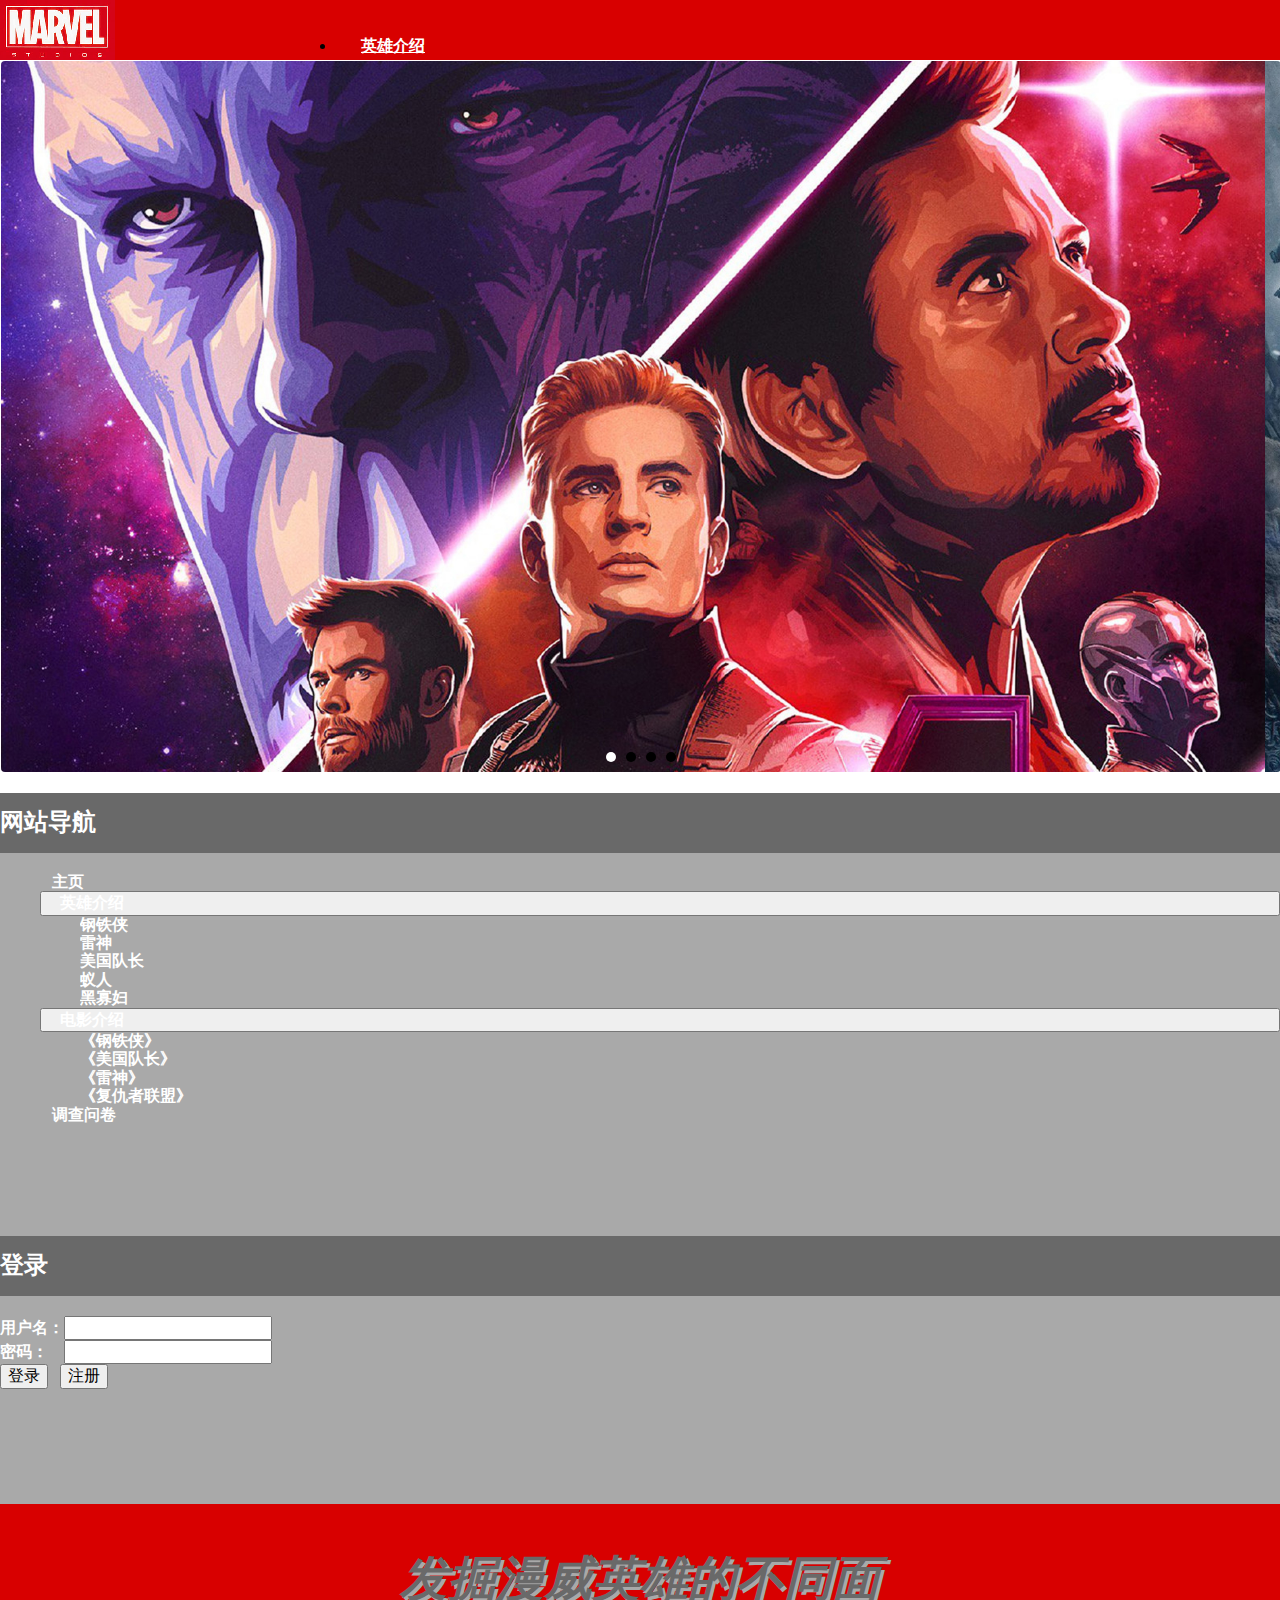
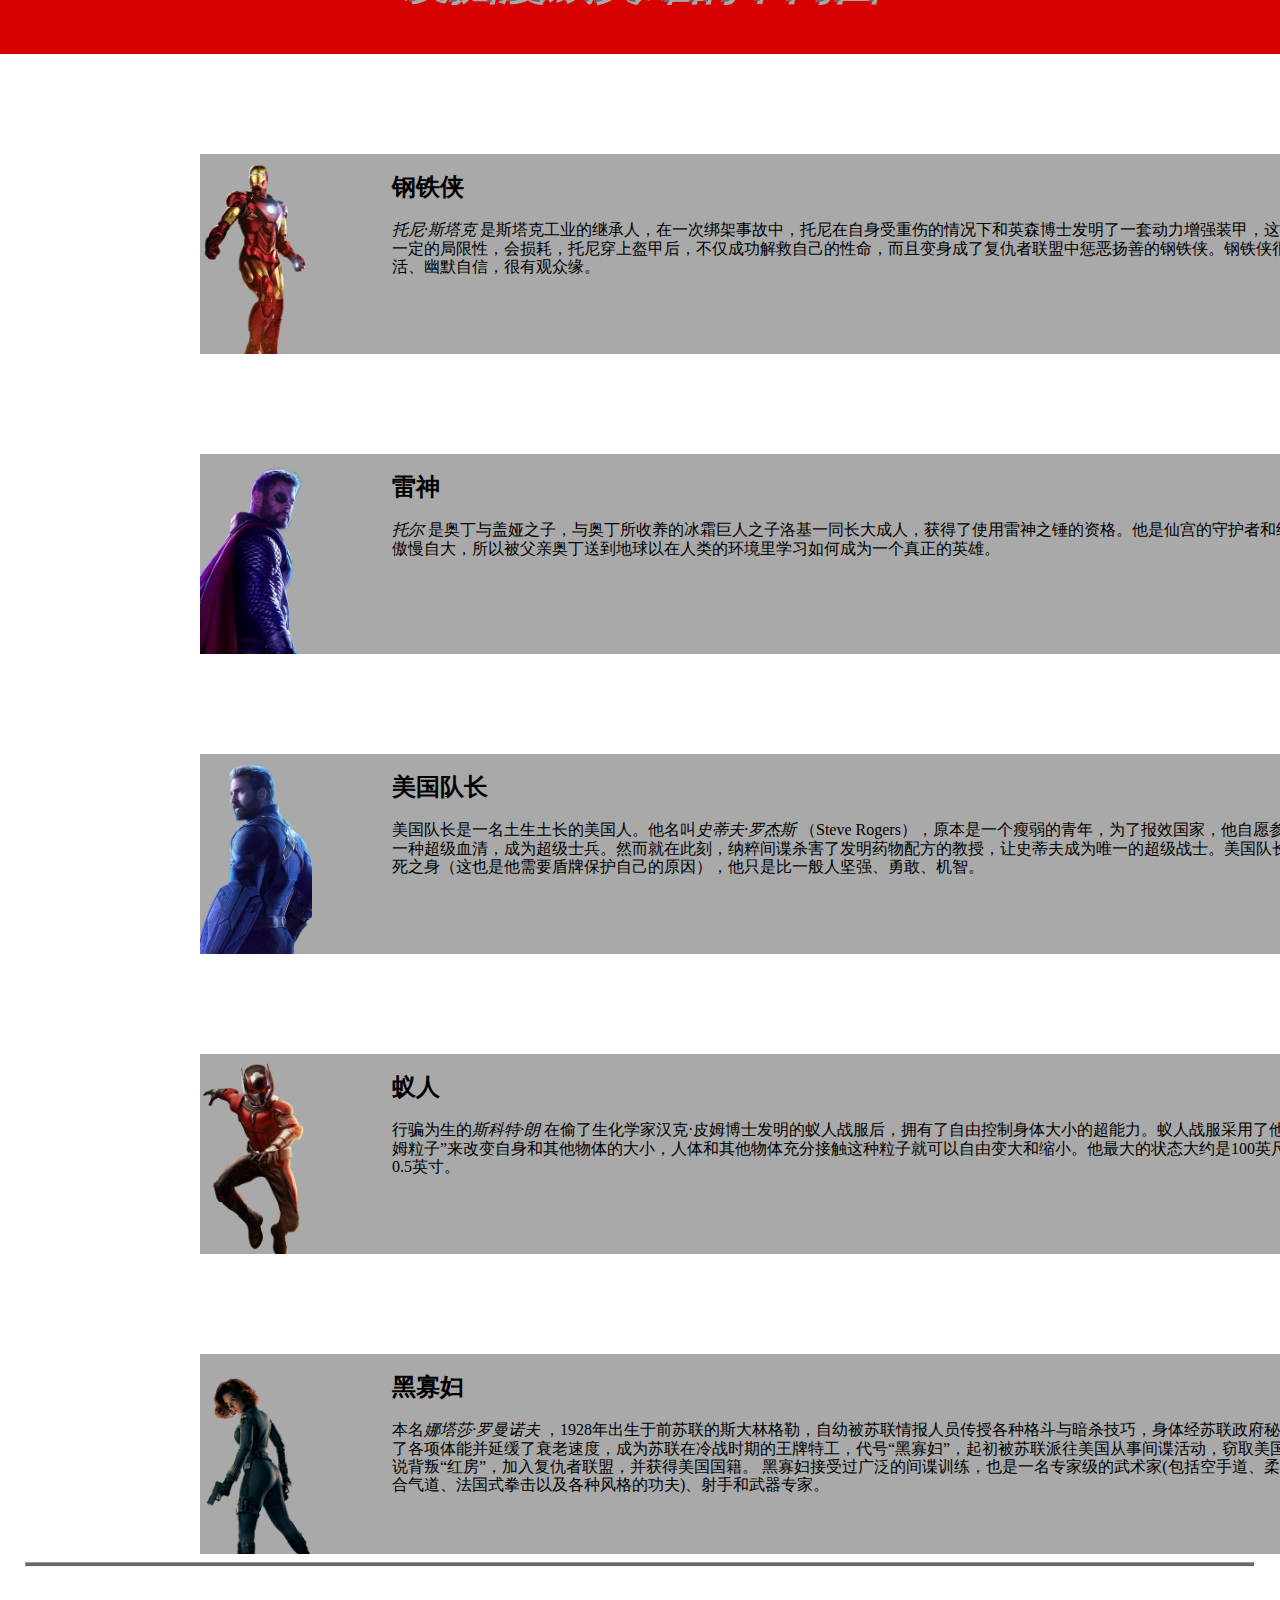
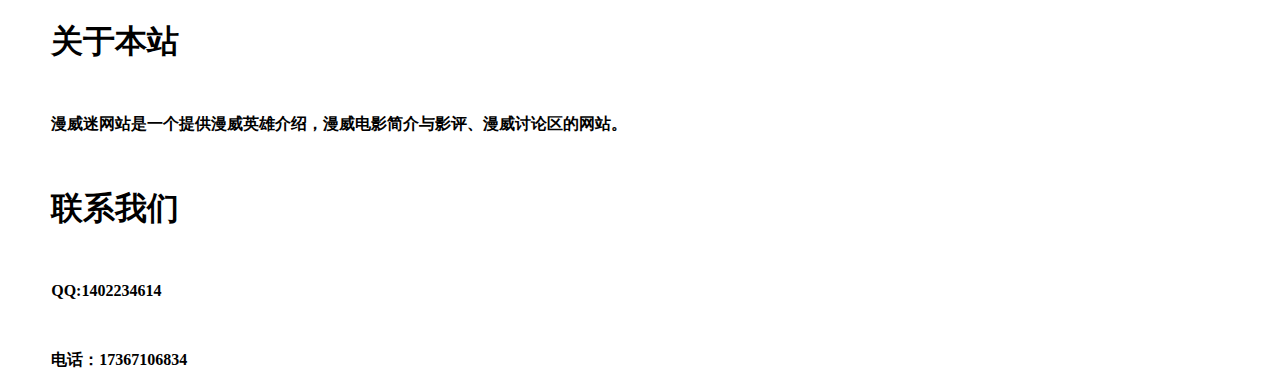
<file: index.html>
<!DOCTYPE html>
<html lang="en">
<head>
    <meta charset="UTF-8">
    <meta name="viewport" content="width=device-width, initial-scale=1.0">
    <!-- 新 Bootstrap4 核心 CSS 文件 -->
	<link rel="stylesheet" href="https://cdn.staticfile.org/twitter-bootstrap/4.3.1/css/bootstrap.min.css">
 
	<!-- jQuery文件。务必在bootstrap.min.js 之前引入 -->
	<script src="https://cdn.staticfile.org/jquery/3.2.1/jquery.min.js"></script>
 
	<!-- bootstrap.bundle.min.js 用于弹窗、提示、下拉菜单，包含了 popper.min.js -->
	<script src="https://cdn.staticfile.org/popper.js/1.15.0/umd/popper.min.js"></script>
 
	<!-- 最新的 Bootstrap4 核心 JavaScript 文件 -->
    <script src="https://cdn.staticfile.org/twitter-bootstrap/4.3.1/js/bootstrap.min.js"></script>
    <script src="assets/js/jquery-3.1.1.js"></script>

    <!--jQuery轮播图-->
    <script src="assets/js/lbt.js"></script>
    <script src="assets/js/createslideshow.js"></script>

    <!--调用头部和尾部-->
    <script src="assets/js/createheader.js"></script>
    <script src="assets/js/createfooter.js"></script>

    <!--cookie登录-->
    <script src="assets/js/cookie.js"></script>

    <!--返回顶部-->
	<script src="assets/js/gettop.js"></script>

    <!--CSS样式-->
    <link rel="stylesheet" type="text/css" href="assets/css/normalize.css">
    <link rel="stylesheet" type="text/css" href="assets/css/index.css">

    <!--Title here-->
    <title>漫威迷官方网站</title>
</head>
<body>
    
    <!--header-area-->
    <div id="header"></div>
    <!--menu-area-->
    <div class="menu-area">
        <div class="container-fluid">
            <div class="row no-gutters">
                <div class="col-md-10 col-xs-12"> 
                    <div id="divs2"></div>
                </div>
                <div class="col-md-2 col-xs-0">
                    <div class="mainmenu">
                        <h2>网站导航</h2>
                        <ul class="list-group"> 
                            <li class="list-group-item list-group-item-secondary"><a href="index.html"><i class="iconfont">&#xe60f;</i>主页</a></li>
                            <div class="dropdown">
                                <button type="button" class="btn dropdown-toggle" id="dropdownMenu1" data-toggle="dropdown">
                                    <i class="iconfont">&#xe60e;</i>英雄介绍
                                    <span class="caret"></span>
                                </button>
                                <ul class="dropdown-menu" role="menu" aria-labelledby="dropdownMenu1">
                                    <li role="presentation">
                                        <a role="menuitem" tabindex="-1" href="hero.html#/ironman">钢铁侠</a>
                                    </li>
                                    <li role="presentation">
                                        <a role="menuitem" tabindex="-1" href="hero.html#/thor">雷神</a>
                                    </li>
                                    <li role="presentation">
                                        <a role="menuitem" tabindex="-1" href="hero.html#/captainamerica">美国队长</a>
                                    </li>
                                    <li role="presentation">
                                        <a role="menuitem" tabindex="-1" href="hero.html#/antman">蚁人</a>
                                    </li>
                                    <li role="presentation">
                                        <a role="menuitem" tabindex="-1" href="hero.html#/blackwidow">黑寡妇</a>
                                    </li>
                                </ul>
                            </div>
                            <div class="dropdown" >
                                <button type="button" class="btn dropdown-toggle" id="dropdownMenu1" data-toggle="dropdown">
                                    <i class="iconfont">&#xe60c;</i>电影介绍
                                    <span class="caret"></span>
                                </button>
                                <ul class="dropdown-menu" role="menu" aria-labelledby="dropdownMenu1">
                                    <li role="presentation">
                                        <a role="menuitem" tabindex="-1" href="movie.html#/movie-ironman">《钢铁侠》</a>
                                    </li>
                                    <li role="presentation">
                                        <a role="menuitem" tabindex="-1" href="movie.html#/movie-captainamerica">《美国队长》</a>
                                    </li>
                                    <li role="presentation">
                                        <a role="menuitem" tabindex="-1" href="movie.html#/movie-thor">《雷神》</a>
                                    </li>
                                    
                                    <li role="presentation">
                                        <a role="menuitem" tabindex="-1" href="movie.html#/movie-avengers">《复仇者联盟》</a>
                                    </li>
                                </ul>
                            </div>
                            <li class="list-group-item list-group-item-secondary"><a href="test.html"><i class="iconfont">&#xe60b;</i>调查问卷</a></li>
                            <li>&nbsp;</li>
                            <li>&nbsp;</li>
                            <li>&nbsp;</li>
                            <li>&nbsp;</li>
                            <li>&nbsp;</li>
                        </ul>
                        <form id="form1">
                            <h2>登录</h2>
                            用户名：<input type="text" id="loginName"><br>
                            密码：&nbsp;&nbsp;&nbsp;	<input type="password" id="password"><br>
                            <input type="submit" onclick="clientCheck()" value="登录">&nbsp;&nbsp;
                            <input type="submit" onclick="init()" value="注册">
                        </form>
                    </div>
                </div>
            </div>
        </div>
    </div>
    <div class="colorblock">
        <div class="container-fluid">
            <div class="row no-gutters">
                <div class="col-md-12">
                    <i class="webfont">发掘漫威英雄的不同面</i>
                </div>
            </div>
        </div>
    </div>
    <!--post-area-->
    <div class="post-area">
            <div class="container-fluid">
                <div class="row no-gutters">
                    <div class="col-md-12">
                        <div class="introblock">
                            <div class="introimg">
                                <img src="assets/images/ironman.png" height="200px">
                            </div>

                            <div class="intropassage">
                                <section>
                                    <p><h2>钢铁侠</h2></p>
                                    <p><em>托尼·斯塔克&nbsp;</em>是斯塔克工业的继承人，在一次绑架事故中，托尼在自身受重伤的情况下和英森博士发明了一套动力增强装甲，这套装备由金钛合金制成，有一定的局限性，会损耗，托尼穿上盔甲后，不仅成功解救自己的性命，而且变身成了复仇者联盟中惩恶扬善的钢铁侠。钢铁侠很有魅力，聪明绝顶、风流快活、幽默自信，很有观众缘。</p>
                                </section>
                            </div>
                        </div>
                    </div>                  
                </div>
                <div class="row no-gutters">
                    <div class="col-md-12">
                        <div class="introblock">
                            <div class="introimg">
                                <img src="assets/images/thor.png" height="200px">
                            </div>

                            <div class="intropassage">
                                <section>
                                    <p><h2>雷神</h2></p>
						            <p><em>托尔</em>&nbsp;是奥丁与盖娅之子，与奥丁所收养的冰霜巨人之子洛基一同长大成人，获得了使用雷神之锤的资格。他是仙宫的守护者和继承人。但他后来逐渐变得傲慢自大，所以被父亲奥丁送到地球以在人类的环境里学习如何成为一个真正的英雄。</p>
                                </section>
                                
                            </div>
                        </div>    
                    </div>
                </div>
                <div class="row no-gutters">
                    <div class="col-md-12">
                        <div class="introblock">
                            <div class="introimg">
                                <img src="assets/images/captainamerica.png" height="200px">
                            </div>

                            <div class="intropassage">
                                <section>
                                    <p><h2>美国队长</h2></p>
						            <p>美国队长是一名土生土长的美国人。他名叫<em>史蒂夫·罗杰斯</em>&nbsp;（Steve Rogers），原本是一个瘦弱的青年，为了报效国家，他自愿参加军方的秘密计划，注射了一种超级血清，成为超级士兵。然而就在此刻，纳粹间谍杀害了发明药物配方的教授，让史蒂夫成为唯一的超级战士。美国队长不是天生的英雄，也没有不死之身（这也是他需要盾牌保护自己的原因），他只是比一般人坚强、勇敢、机智。</p>
                                </section>
                            </div>
                        </div>    
                    </div>
                </div>
                <div class="row no-gutters">
                    <div class="col-md-12">
                        <div class="introblock">
                            <div class="introimg">
                                <img src="assets/images/antman.png" height="200px">
                            </div>

                            <div class="intropassage">
                                <section>
                                    <p><h2>蚁人</h2></p>
						            <p>行骗为生的<em>斯科特·朗</em>&nbsp;在偷了生化学家汉克·皮姆博士发明的蚁人战服后，拥有了自由控制身体大小的超能力。蚁人战服采用了他从异空间采集到的一种“皮姆粒子”来改变自身和其他物体的大小，人体和其他物体充分接触这种粒子就可以自由变大和缩小。他最大的状态大约是100英尺（30米），最小状态大约是0.5英寸。</p>
                                </section>
                                
                            </div>
                        </div>    
                    </div>
                </div>
                <div class="row no-gutters">
                    <div class="col-md-12">
                        <div class="introblock">
                            <div class="introimg">
                                <img src="assets/images/blackwidow.png" height="200px">
                            </div>
                            <div class="intropassage">
                                <section>
                                    <p><h2>黑寡妇</h2></p>
						            <p>本名<em>娜塔莎·罗曼诺夫</em>&nbsp;，1928年出生于前苏联的斯大林格勒，自幼被苏联情报人员传授各种格斗与暗杀技巧，身体经苏联政府秘密机构“红房”改造后，强化了各项体能并延缓了衰老速度，成为苏联在冷战时期的王牌特工，代号“黑寡妇”，起初被苏联派往美国从事间谍活动，窃取美国政府秘密科技，后经鹰眼劝说背叛“红房”，加入复仇者联盟，并获得美国国籍。
							        黑寡妇接受过广泛的间谍训练，也是一名专家级的武术家(包括空手道、柔道、肯波流空手道、忍术、合气道、法国式拳击以及各种风格的功夫)、射手和武器专家。
							        </p>
                                </section>                                
                            </div>
                        </div>    
                    </div>
                </div>
            </div>
        </div>
    </div>
    <!--footer-area-->
    <div id="footer"></div>
    <a id="gotop" href="#">   
		<span>▲</span> 
    </a>
</body>
</html>
</file>
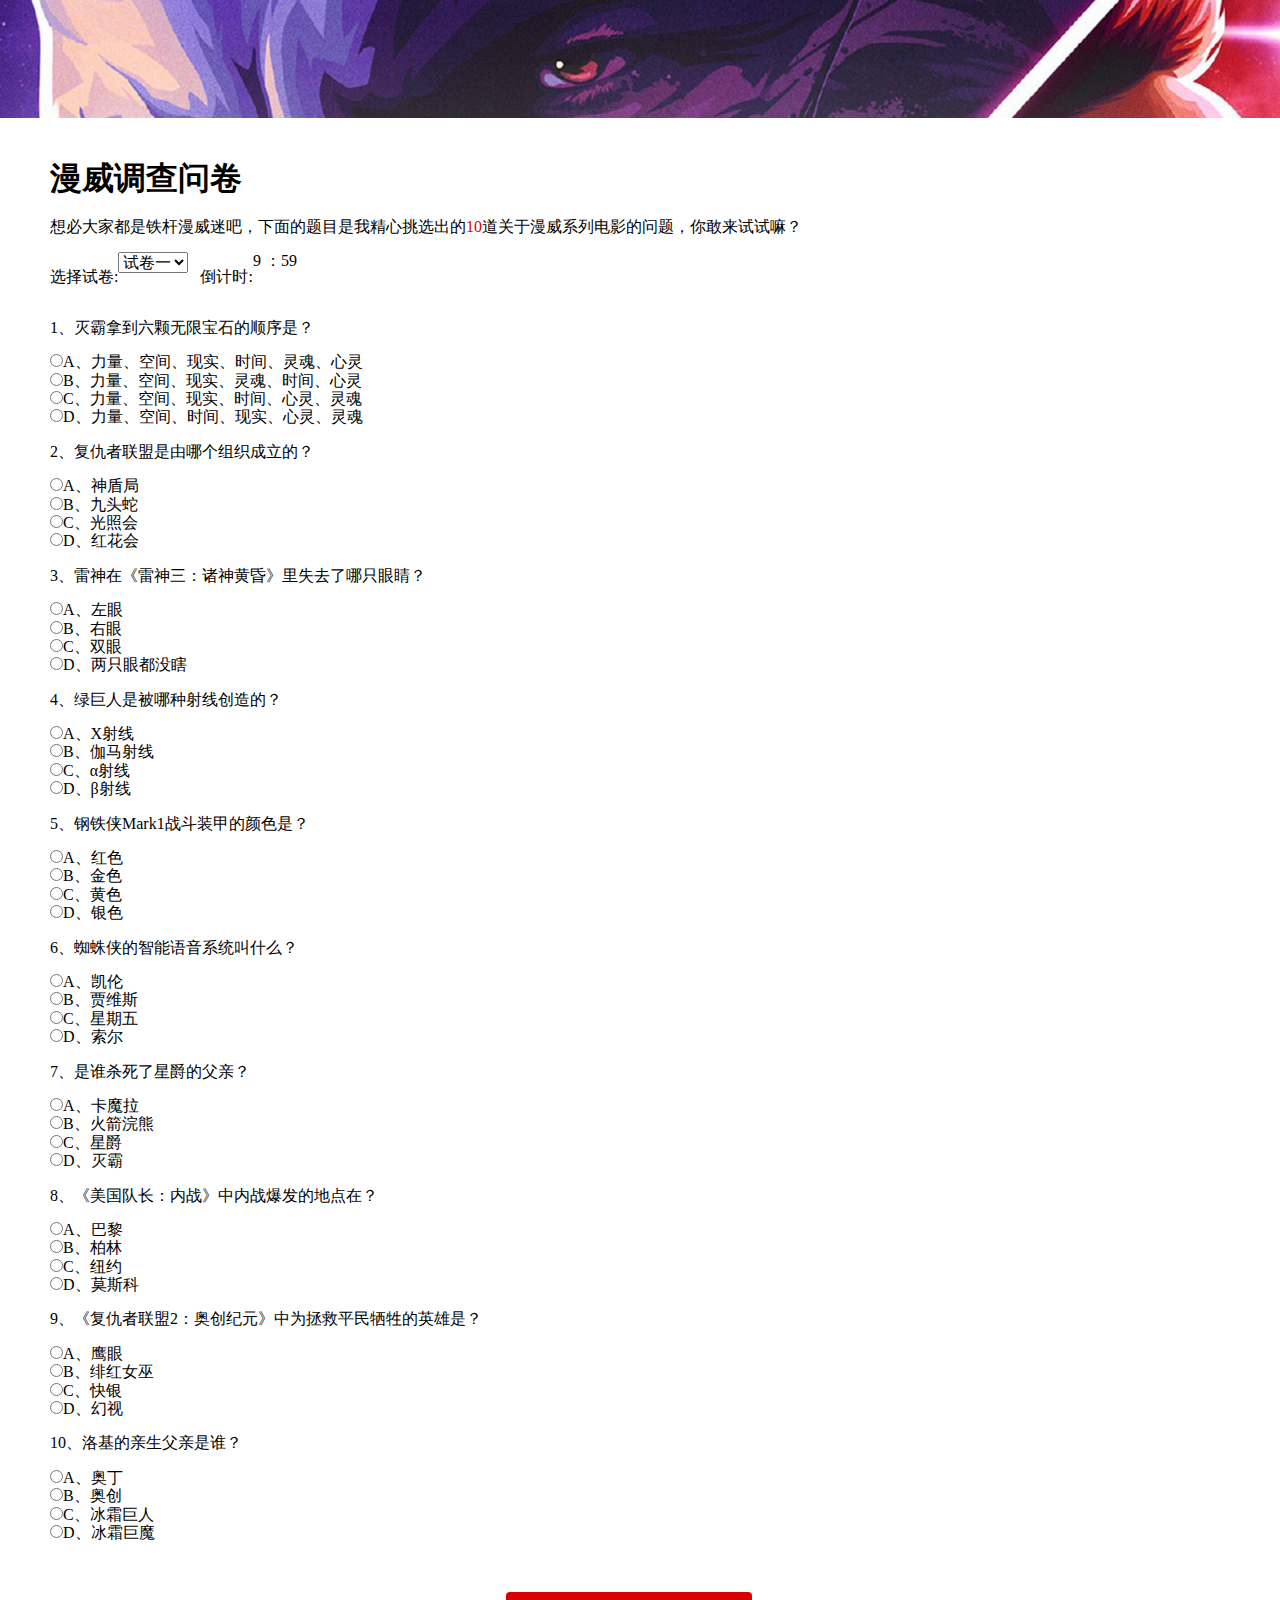
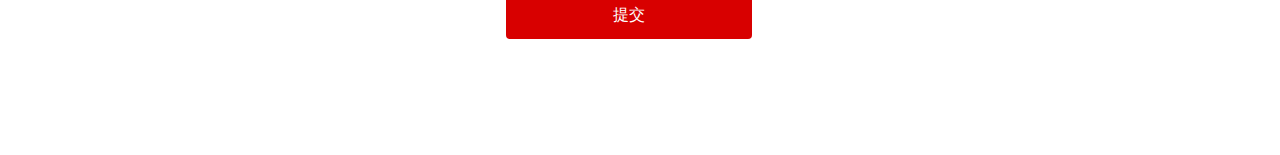
<file: test.html>
<!DOCTYPE html>
<html lang="en">
<head>
    <meta charset="UTF-8">
	<meta name="viewport" content="width=device-width, initial-scale=1.0">
	<!-- 新 Bootstrap4 核心 CSS 文件 -->
	<link rel="stylesheet" href="https://cdn.staticfile.org/twitter-bootstrap/4.3.1/css/bootstrap.min.css">
 
	<!-- jQuery文件。务必在bootstrap.min.js 之前引入 -->
	<script src="https://cdn.staticfile.org/jquery/3.2.1/jquery.min.js"></script>
 
	<!-- bootstrap.bundle.min.js 用于弹窗、提示、下拉菜单，包含了 popper.min.js -->
	<script src="https://cdn.staticfile.org/popper.js/1.15.0/umd/popper.min.js"></script>
 
	<!-- 最新的 Bootstrap4 核心 JavaScript 文件 -->
	<script src="https://cdn.staticfile.org/twitter-bootstrap/4.3.1/js/bootstrap.min.js"></script>

	<!--调用头部和尾部-->
    <script src="assets/js/createheader.js"></script>
	<script src="assets/js/createfooter.js"></script>

	<!--返回顶部-->
	<script src="assets/js/gettop.js"></script>
	
	<!--CSS样式-->
	<link rel="stylesheet" type="text/css" href="assets/css/normalize.css">
	<link rel="stylesheet" type="text/css" href="assets/css/test.css">

	<!--Title here-->
    <title>漫威问卷</title>
 
</head>
<body>
	<script>
	html.wf-loading;{ visibility: hidden;}
	html.wf-active,html.wf-inactive ;{ visibility: visible;}
	</script>
	<script>
		function getmark(){
			var sum=0;
			var p1="B,A,B,B,D,A,C,B,C,C";
			var t1="";
			for(var i=0;i<10;i++){
				var flag=0;
				for(var j=0;j<4;j++){
					if(paper1.elements[4*i+j].checked){
						flag=1;
						v=paper1.elements[4*i+j].value;
						break;
					}
				}
				if(!flag)
					v=0;
				if(i==0)
					t1=t1+v;
				else
					t1=t1+","+v;
			}
			for(i=0;i<10;i++){
				a=p1.substring(i*2,i*2+1);
				b=t1.substring(i*2,i*2+1);
				if(a==b)
					sum+=10;
			}
			document.getElementById("answer").innerText="你的成绩为 "+sum+" 分";
		}
	</script>
	<script type="text/javascript">
		window.onload = function(){
             var m = 9;  //分
             var s = 59;  //秒
             var countdown = document.getElementById("dv");
             getCountdown();
             setInterval(function(){ getCountdown() },1000);
             function getCountdown (){
                 countdown.innerHTML = "<span>"+m+"</span> ：<span>"+s+"</span>";
                 if( m == 0 && s == 0 ){
                     alert("倒计时结束");
                     m = 9;
                     s = 59;
                 }else if( m >= 0 ){
                     if( s > 0 ){
                         s--;
                     }else if( s == 0 ){
                         m--;
                         s = 59;
                     }
                 }
             }
         }
	</script>
	<div id="bg-image"> <img src="assets/images/bgimg.png"> </div>
	<div id="header"></div>
	<div class="post-area">
		<div class="container-fluid">
				<div class="row no-gutters">
					<div class="col-md-1">&nbsp;</div>
						<div class="col-md-10">
							<div class="test">
							<h1 class="font-weight-bold text-center text-danger">漫威调查问卷</h1>
							<p>想必大家都是铁杆漫威迷吧，下面的题目是我精心挑选出的<span style="color: #D80000;">10</span>道关于漫威系列电影的问题，你敢来试试嘛？</p>
							<p style="float: left;">选择试卷:</p>
							<select name="paper" style="float: left;">
							<option value="试卷一" >试卷一</option>
							<option value="试卷二" >试卷二</option>
							<option value="试卷三" >试卷三</option>
							</select>
							<p style="float: left;">&nbsp;&nbsp;&nbsp;倒计时:</p><div id="dv" style="float: left;"></div>
							<div style="clear:both"></div>
							<form name="paper1">
								<p>1、灭霸拿到六颗无限宝石的顺序是？</p>
								<input type="radio" name="question1" value="A">A、力量、空间、现实、时间、灵魂、心灵&nbsp;<br>
								<input type="radio" name="question1" value="B">B、力量、空间、现实、灵魂、时间、心灵&nbsp;<br>
								<input type="radio" name="question1" value="C">C、力量、空间、现实、时间、心灵、灵魂&nbsp;<br>
								<input type="radio" name="question1" value="D">D、力量、空间、时间、现实、心灵、灵魂&nbsp;<br>
								<p>2、复仇者联盟是由哪个组织成立的？</p>
								<input type="radio" name="question2" value="A">A、神盾局&nbsp;<br>
								<input type="radio" name="question2" value="B">B、九头蛇&nbsp;<br>
								<input type="radio" name="question2" value="C">C、光照会&nbsp;<br>
								<input type="radio" name="question2" value="D">D、红花会&nbsp;<br>
								<p>3、雷神在《雷神三：诸神黄昏》里失去了哪只眼睛？</p>
								<input type="radio" name="question3" value="A">A、左眼&nbsp;<br>
								<input type="radio" name="question3" value="B">B、右眼&nbsp;<br>
								<input type="radio" name="question3" value="C">C、双眼&nbsp;<br>
								<input type="radio" name="question3" value="D">D、两只眼都没瞎&nbsp;<br>
								<p>4、绿巨人是被哪种射线创造的？</p>
								<input type="radio" name="question4" value="A">A、X射线&nbsp;<br>
								<input type="radio" name="question4" value="B">B、伽马射线&nbsp;<br>
								<input type="radio" name="question4" value="C">C、α射线&nbsp;<br>
								<input type="radio" name="question4" value="D">D、β射线&nbsp;<br>
								<p>5、钢铁侠Mark1战斗装甲的颜色是？</p>
								<input type="radio" name="question5" value="A">A、红色&nbsp;<br>
								<input type="radio" name="question5" value="B">B、金色&nbsp;<br>
								<input type="radio" name="question5" value="C">C、黄色&nbsp;<br>
								<input type="radio" name="question5" value="D">D、银色&nbsp;<br>
								<p>6、蜘蛛侠的智能语音系统叫什么？</p>
								<input type="radio" name="question6" value="A">A、凯伦&nbsp;<br>
								<input type="radio" name="question6" value="B">B、贾维斯&nbsp;<br>
								<input type="radio" name="question6" value="C">C、星期五&nbsp;<br>
								<input type="radio" name="question6" value="D">D、索尔&nbsp;<br>
								<p>7、是谁杀死了星爵的父亲？</p>
								<input type="radio" name="question7" value="A">A、卡魔拉&nbsp;<br>
								<input type="radio" name="question7" value="B">B、火箭浣熊&nbsp;<br>
								<input type="radio" name="question7" value="C">C、星爵&nbsp;<br>
								<input type="radio" name="question7" value="D">D、灭霸&nbsp;<br>
								<p>8、《美国队长：内战》中内战爆发的地点在？</p>
								<input type="radio" name="question8" value="A">A、巴黎&nbsp;<br>
								<input type="radio" name="question8" value="B">B、柏林&nbsp;<br>
								<input type="radio" name="question8" value="C">C、纽约&nbsp;<br>
								<input type="radio" name="question8" value="D">D、莫斯科&nbsp;<br>
								<p>9、《复仇者联盟2：奥创纪元》中为拯救平民牺牲的英雄是？</p>
								<input type="radio" name="question9" value="A">A、鹰眼&nbsp;<br>
								<input type="radio" name="question9" value="B">B、绯红女巫&nbsp;<br>
								<input type="radio" name="question9" value="C">C、快银&nbsp;<br>
								<input type="radio" name="question9" value="D">D、幻视&nbsp;<br>
								<p>10、洛基的亲生父亲是谁？</p>
								<input type="radio" name="question10" value="A">A、奥丁&nbsp;<br>
								<input type="radio" name="question10" value="B">B、奥创&nbsp;<br>
								<input type="radio" name="question10" value="C">C、冰霜巨人&nbsp;<br>
								<input type="radio" name="question10" value="D">D、冰霜巨魔&nbsp;<br>
								<input type="button" value="提交" onclick="getmark()">
								<p id="answer" style="font-weight: bold; font-size: 24px;"></p>
							</form>
							</div>
						</div>						
					</div>
					<div class="col-md-1">&nbsp;</div>
				</div>		
			</div>
		</div>
	</div>
    <div id="footer"></div>
    <a id="gotop" href="#">   
	<span>▲</span> 
	</a> 
</body>
</html>
</file>
<file: assets/css/index.css>
.container-fluid{
	padding-right: 0px;
	padding-left: 0px;
}
.navbar{
	display:flex;
	list-style: none;
	background-color:#D80000;
	height: 60px;
	overflow: hidden;
	zoom: 1;
	z-index: 9999;
}
.nav-item a{
	width: 100%;
	height: 60px;
	margin-right: 50px;
	display: flex;
	justify-content: center;
	align-items: center;
	color: white;
	font-weight: bold;
}
.nav-item a:hover{
	text-align: center;
	background-color: red;
}
.nav-item h5{
	width: 100%;
	height: 60px;
	margin-right: 50px;
	display: flex;
	justify-content: center;
	align-items: center;
	color: white;
	font-weight: bold;
}

@font-face {
	font-family: 'iconfont';  /* project id 2205125 */
	src: url('//at.alicdn.com/t/font_2205125_q7909c65ai.eot');
	src: url('//at.alicdn.com/t/font_2205125_q7909c65ai.eot?#iefix') format('embedded-opentype'),
	url('//at.alicdn.com/t/font_2205125_q7909c65ai.woff2') format('woff2'),
	url('//at.alicdn.com/t/font_2205125_q7909c65ai.woff') format('woff'),
	url('//at.alicdn.com/t/font_2205125_q7909c65ai.ttf') format('truetype'),
	url('//at.alicdn.com/t/font_2205125_q7909c65ai.svg#iconfont') format('svg');
}
.iconfont{
	font-family:"iconfont" !important;
	font-size:16px;
	font-style:normal;
	-webkit-font-smoothing: antialiased;
	-webkit-text-stroke-width: 0.5px;
	-moz-osx-font-smoothing: grayscale;
}

@font-face {
    font-family: 'webfont';
    font-display: swap;
    src: url('assets/webfont/webfont.eot'); /* IE9 */
    src: url('assets/webfont/webfont.eot?#iefix') format('embedded-opentype'), /* IE6-IE8 */
    url('assets/webfont/webfont.woff2') format('woff2'),
    url('assets/webfont/webfont.woff') format('woff'), /* chrome、firefox */
    url('assets/webfont/webfont.ttf') format('truetype'), /* chrome、firefox、opera、Safari, Android, iOS 4.2+*/
    url('assets/webfont/webfont.svg#webfont') format('svg'); /* iOS 4.1- */
}
.web-font {
    font-family: "webfont" !important;
    font-size: 16px;
    font-style: normal;
    -webkit-font-smoothing: antialiased;
    -moz-osx-font-smoothing: grayscale;
}
.mainmenu{
	list-style: none;
	background-color:		#A9A9A9;

	zoom: 1;
	height:711px;
	color: white;
	font-weight: bold;
	
}
.mainmenu h2{
	background-color:#696969;
	height: 60px;
	display: flex;
	justify-content:flex-start;
	align-items:center;
	overflow: hidden;
}	
.mainmenu ul{
	margin-left: 0;
}
.mainmenu li{
	text-align:left;

	background-color:#A9A9A9;
	overflow: hidden;
}
.mainmenu a{
	width: 100%;
	text-align: left;
	text-decoration: none;
	color: white;
	font-weight: bold;
	overflow: hidden;
}
.mainmenu button{
	width: 100%;
	text-align: left;
	text-decoration: none;
	color: white;
	font-weight: bold;
	overflow: hidden;
}

#divs2{
	width: 100%;
	height: 711px;
	border: 1px solid hsla(0,0%,100%,0.27);
	border-radius: 5px;
	margin-right: auto;
	margin-left: auto;
}

.colorblock{
	width: 100%;
	height: 150px;
	background-color: #D80000;
	color:  #696969;
	text-align: center;
	text-shadow:3px 3px#A9A9A9;
	font-size: 48px;
	font-weight: bold;
	overflow: hidden;
	display: flex;
	justify-content: center;
	align-items: center;
}
.post-area{
	width: 100%;
	padding-left: 200px;
	padding-right: 200px;
}

.introblock{
	background-color: #A9A9A9;
	width: 100%;
	height: 200px;
	margin-top: 100px;
}

.introimg{
	width: 15%;
	float: left;
}
.intropassage{
	width: 85%;
	float: left;

}
.footer-left{
	padding-left: 4%;
	font-weight: bold;
}
.footer-right{
	padding-left: 4%;
	font-weight: bold;
}

#gotop{ 
	display:block;  
	width:60px; 
	height:60px;
	position:fixed;  
	bottom:50px;  
	right:40px; 
	border-radius:10px 10px 10px 10px;   
	text-decoration:none;  
	display:none;  
	background-color:#999999;     
}

#gotop span{ 
	display:block; 
	width:60px; 
	color:#dddddd; 
} 
#gotop span:hover{ 
	color:#cccccc; 
} 
#gotop span{ 
	font-size:40px; 
	text-align:center; 
	margin-top:4px; 
}
</file>
<file: assets/css/test.css>
.container-fluid{
    padding-right: 0px;
    padding-left: 0px;
}
.navbar{
    display:flex;
    list-style: none;
    background-color:#D80000;
    height: 60px;
    overflow: hidden;
    zoom: 1;
    z-index: 9999;
}
.nav-item a{
    width: 100%;
    height: 60px;
    margin-right: 50px;
    display: flex;
    justify-content: center;
    align-items: center;
    color: white;
    font-weight: bold;
}
.nav-item a:hover{
    text-align: center;
    background-color: red;
}
.nav-item h5{
    width: 100%;
    height: 60px;
    margin-right: 50px;
    display: flex;
    justify-content: center;
    align-items: center;
    color: white;
    font-weight: bold;
}

@font-face {
    font-family: 'iconfont';  /* project id 2205125 */
    src: url('//at.alicdn.com/t/font_2205125_q7909c65ai.eot');
    src: url('//at.alicdn.com/t/font_2205125_q7909c65ai.eot?#iefix') format('embedded-opentype'),
    url('//at.alicdn.com/t/font_2205125_q7909c65ai.woff2') format('woff2'),
    url('//at.alicdn.com/t/font_2205125_q7909c65ai.woff') format('woff'),
    url('//at.alicdn.com/t/font_2205125_q7909c65ai.ttf') format('truetype'),
    url('//at.alicdn.com/t/font_2205125_q7909c65ai.svg#iconfont') format('svg');
}
.iconfont{
    font-family:"iconfont" !important;
    font-size:16px;font-style:normal;
    -webkit-font-smoothing: antialiased;
    -webkit-text-stroke-width: 0.5px;
    -moz-osx-font-smoothing: grayscale;
}
.footer-left{
    padding-left: 4%;
    font-weight: bold;
}
.footer-right{
    padding-left: 4%;
    font-weight: bold;
}
#bg-image{   
    position:absolute;
    top:60;   
    width: 1520px;
    z-index:-9;     
}   
#bg-image img{
    width:1520px;
}
.test{
    background-color: white;
    margin-top: 100px;
    padding-top: 20px;
    padding-left: 50px;
}

.test form{
    text-align:left;
    display:inline-block；
    
}
.test p{
    display: flex;
    justify-content:flex-start;
    align-items:center;
}

.test input[type=button] {
    width: 20%;
    background-color: #D80000;
    color: white;
    padding: 14px 20px;
    margin: 50px 456px;
    border: none;
    border-radius: 4px;
    cursor: pointer;
}
.test input[type=submit]:hover {
    background-color: red;
    display:inline-block;
}

#gotop{ 
	display:block;  
	width:60px; 
	height:60px;
	position:fixed;  
	bottom:50px;  
	right:40px; 
	border-radius:10px 10px 10px 10px;   
	text-decoration:none;  
	display:none;  
	background-color:#999999;     
}

#gotop span{ 
	display:block; 
	width:60px; 
	color:#dddddd; 
} 
#gotop span:hover{ 
	color:#cccccc; 
} 
#gotop span{ 
	font-size:40px; 
	text-align:center; 
	margin-top:4px; 
}
</file>
